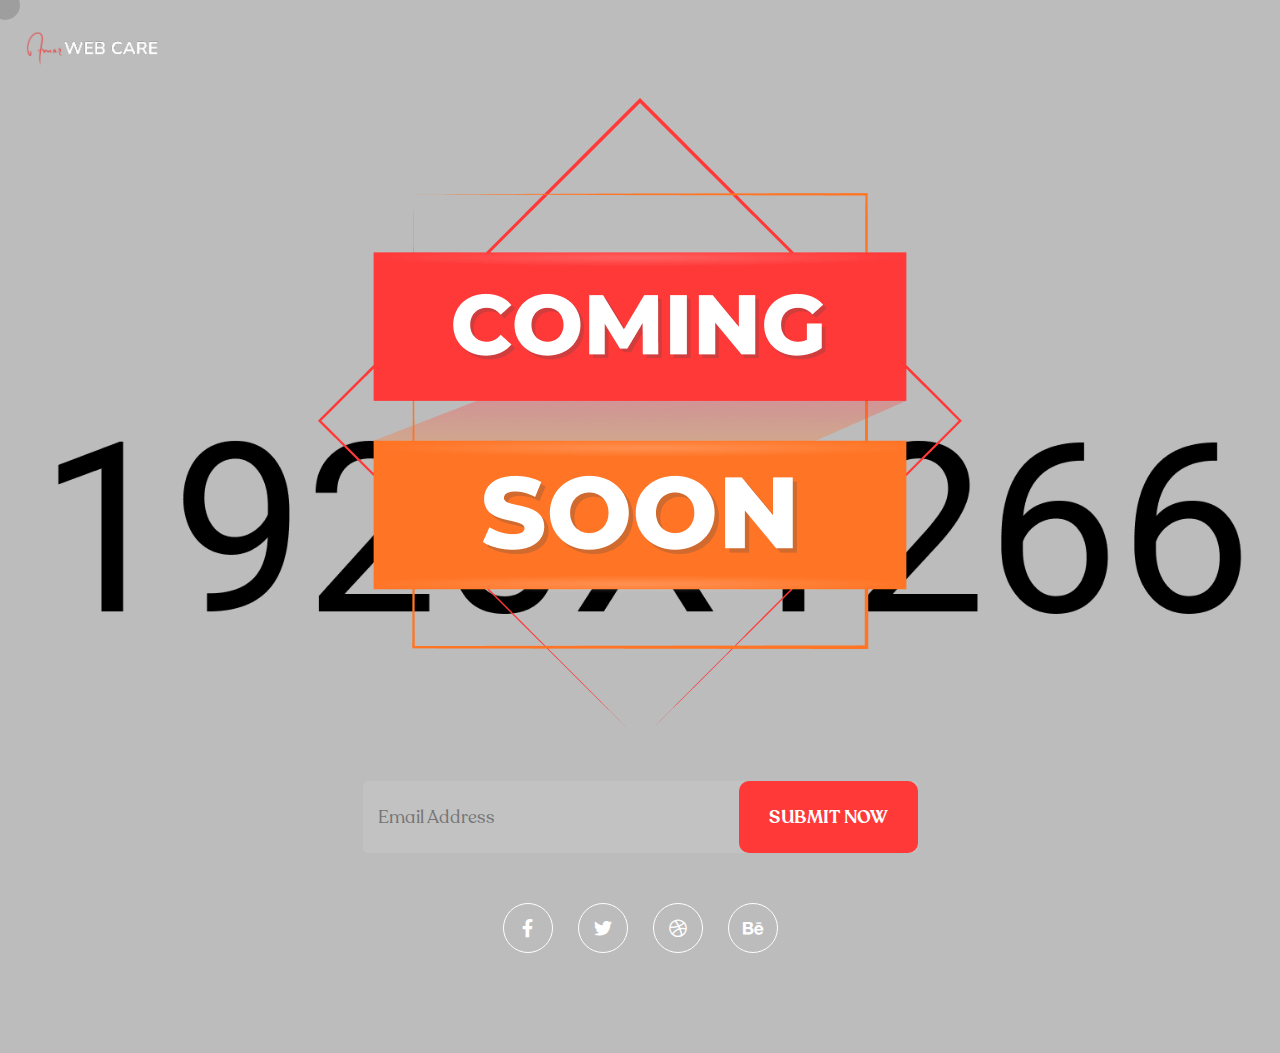
<file: coming-soon.html>
<!DOCTYPE html>
<html lang="en">
  <head>
    <meta charset="UTF-8" />
    <title>Haptic - Contact</title>
    <meta name="description" content="Haptic - Web And Agency HTML Template" />
    <meta
      name="keywords"
      content="agency, app, business, company, corporate, designer, freelance, fullpage, modern, office, personal, portfolio, professional, web, web agency"
    />
    <meta name="author" content="Themexriver" />
    <link
      rel="shortcut icon"
      href="assets/img/logo/f-icon.ico"
      type="image/x-icon"
    />
    <!-- Mobile Specific Meta -->
    <meta name="viewport" content="width=device-width, initial-scale=1" />

    <link rel="stylesheet" href="assets/css/bootstrap.min.css" />
    <link rel="stylesheet" href="assets/css/fontawesome.css" />
    <link rel="stylesheet" href="assets/css/flaticon_aina.css" />
    <link rel="stylesheet" href="assets/css/animate.css" />
    <link rel="stylesheet" href="assets/css/global.css" />
    <link rel="stylesheet" href="assets/css/swiper.min.css" />
    <link rel="stylesheet" href="assets/css/magnific-popup.css" />
    <link rel="stylesheet" href="assets/css/style.css" />
  </head>
  <body class="home-1">
    <div id="preloader"></div>
    <div class="up">
      <a href="#" class="scrollup text-center"
        ><i class="fas fa-chevron-up"></i
      ></a>
    </div>
    <div class="cursor"></div>

    <!-- Start of coming soon  section
	============================================= -->
    <section
      id="bi-coming-soon"
      class="bi-coming-soon-section"
      data-background="assets/img/bg/coming-bg.png"
    >
      <div class="container">
        <div class="brand-logo">
          <a href="#"><img src="assets/img/logo/logo2.png" alt="" /></a>
        </div>
        <div class="bi-coming-soon-img text-center">
          <img src="assets/img/about/coming.png" alt="" />
        </div>
        <div
          class="coming-soon__countdown countdown d-flex flex-wrap justify-content-center headline pera-content"
          data-countdown="2024/08/28"
        ></div>
        <div class="bi-coming-soon-subscription position-relative">
          <form action="#" method="get">
            <input type="email" name="email" placeholder="Email Address" />
            <button>Submit Now</button>
          </form>
        </div>
        <div class="coming-soon-socail text-center ul-li">
          <ul>
            <li>
              <a href="#!"><i class="fab fa-facebook-f"></i></a>
            </li>
            <li>
              <a href="#!"><i class="fab fa-twitter"></i></a>
            </li>
            <li>
              <a href="#!"><i class="fab fa-dribbble"></i></a>
            </li>
            <li>
              <a href="#!"><i class="fab fa-behance"></i></a>
            </li>
          </ul>
        </div>
      </div>
    </section>
    <!-- End of coming soon  section
	============================================= -->

    <!-- For Js Library -->
    <script src="assets/js/jquery-3.6.0.min.js"></script>
    <script src="assets/js/bootstrap.bundle.min.js"></script>
    <script src="assets/js/swiper-bundle.min.js"></script>
    <script src="assets/js/appear.js"></script>
    <script src="assets/js/counter.js"></script>
    <script src="assets/js/gsap.min.js"></script>
    <script src="assets/js/knob.js"></script>
    <script src="assets/js/jquery.magnific-popup.min.js"></script>
    <script src="assets/js/jquery.counterup.min.js"></script>
    <script src="assets/js/waypoints.min.js"></script>
    <script src="assets/js/parallax.min.js"></script>
    <script src="assets/js/ScrollTrigger.min.js"></script>
    <script src="assets/js/ScrollToPlugin.min.js"></script>
    <script src="assets/js/ScrollSmoother.min.js"></script>
    <script src="assets/js/SplitText.min.js"></script>
    <script src="assets/js/jquery.filterizr.js"></script>
    <script src="assets/js/imagesloaded.pkgd.min.js"></script>
    <script src="assets/js/hover-revel.js"></script>
    <script src="assets/js/split-type.min.js"></script>
    <script src="assets/js/parallax-scroll.js"></script>
    <script src="assets/js/jquery.marquee.min.js"></script>
    <script src="assets/js/wow.min.js"></script>
    <script src="assets/js/jquery.meanmenu.min.js"></script>
    <script src="assets/js/tilt.jquery.min.js"></script>
    <script src="assets/js/matter.min.js"></script>
    <script src="assets/js/script.js"></script>
  </body>
</html>
</file>
<file: assets/css/flaticon_aina.css>
@font-face {
    font-family: "flaticon_aina";
    src: url("../fonts/flaticon_aina.ttf?958265746a0f912f42eb35677320f5e9") format("truetype"),
url("../fonts/flaticon_aina.woff?958265746a0f912f42eb35677320f5e9") format("woff"),
url("../fonts/flaticon_aina.woff2?958265746a0f912f42eb35677320f5e9") format("woff2"),
url("../fonts/flaticon_aina.eot?958265746a0f912f42eb35677320f5e9#iefix") format("embedded-opentype"),
url("../fonts/flaticon_aina.svg?958265746a0f912f42eb35677320f5e9#flaticon_aina") format("svg");
}

i[class^="flaticon-"]:before, i[class*=" flaticon-"]:before {
    font-family: flaticon_aina !important;
    font-style: normal;
    font-weight: normal !important;
    font-variant: normal;
    text-transform: none;
    line-height: 1;
    -webkit-font-smoothing: antialiased;
    -moz-osx-font-smoothing: grayscale;
}

.flaticon-shopping-bag:before {
    content: "\f101";
}
.flaticon-vision:before {
    content: "\f102";
}
.flaticon-coding:before {
    content: "\f103";
}
.flaticon-idea:before {
    content: "\f104";
}
.flaticon-artificial-intelligence:before {
    content: "\f105";
}
.flaticon-artificial-intelligence-1:before {
    content: "\f106";
}
.flaticon-4k:before {
    content: "\f107";
}
.flaticon-save:before {
    content: "\f108";
}
.flaticon-broadcast:before {
    content: "\f109";
}
.flaticon-broadcast-1:before {
    content: "\f10a";
}
.flaticon-artificial-intelligence-2:before {
    content: "\f10b";
}
.flaticon-laptop:before {
    content: "\f10c";
}
.flaticon-4k-1:before {
    content: "\f10d";
}
.flaticon-tablet:before {
    content: "\f10e";
}
.flaticon-speed:before {
    content: "\f10f";
}
.flaticon-logo:before {
    content: "\f110";
}
.flaticon-speedometer:before {
    content: "\f111";
}
.flaticon-high-speed:before {
    content: "\f112";
}
.flaticon-television:before {
    content: "\f113";
}
.flaticon-connection:before {
    content: "\f114";
}
.flaticon-workers:before {
    content: "\f115";
}
.flaticon-technical-support:before {
    content: "\f116";
}
.flaticon-advanced:before {
    content: "\f117";
}
.flaticon-rating:before {
    content: "\f118";
}
.flaticon-earth-grid:before {
    content: "\f119";
}
.flaticon-brand:before {
    content: "\f11a";
}
.flaticon-support:before {
    content: "\f11b";
}
.flaticon-broadcast-3:before {
    content: "\f11c";
}
.flaticon-worker:before {
    content: "\f11d";
}
.flaticon-team:before {
    content: "\f11e";
}
.flaticon-networking:before {
    content: "\f11f";
}
.flaticon-settings:before {
    content: "\f120";
}
.flaticon-star:before {
    content: "\f121";
}
.flaticon-motivation:before {
    content: "\f122";
}
.flaticon-start-up:before {
    content: "\f123";
}
.flaticon-discover:before {
    content: "\f124";
}
.flaticon-live-streaming:before {
    content: "\f125";
}
.flaticon-play-button:before {
    content: "\f126";
}
.flaticon-maintenance:before {
    content: "\f127";
}
.flaticon-analytics:before {
    content: "\f128";
}
.flaticon-management:before {
    content: "\f129";
}
.flaticon-right-arrow:before {
    content: "\f12a";
}
.flaticon-house:before {
    content: "\f12b";
}
.flaticon-right-arrow-1:before {
    content: "\f12c";
}
.flaticon-arrow:before {
    content: "\f12d";
}
.flaticon-helmet:before {
    content: "\f12e";
}
.flaticon-profit:before {
    content: "\f12f";
}
.flaticon-growth-graph:before {
    content: "\f130";
}
.flaticon-engineering:before {
    content: "\f131";
}
.flaticon-surf:before {
    content: "\f132";
}
.flaticon-satellite-dish:before {
    content: "\f133";
}
.flaticon-design-thinking:before {
    content: "\f134";
}
.flaticon-phone:before {
    content: "\f135";
}
.flaticon-search:before {
    content: "\f136";
}
.flaticon-brain:before {
    content: "\f137";
}
.flaticon-security:before {
    content: "\f138";
}
.flaticon-brain-1:before {
    content: "\f139";
}
.flaticon-chip:before {
    content: "\f13a";
}
.flaticon-bulb:before {
    content: "\f13b";
}
.flaticon-broadcast-4:before {
    content: "\f13c";
}
.flaticon-chatting:before {
    content: "\f13d";
}
</file>
<file: assets/css/global.css>
:root {
    --heading: 'RecoletaAlt';
    --heading-2: 'Unbounded';
    --body-font: 'Inter';
    --body-color: #555555 ;
    --base-color: #FF3838;
    --title-color: #0e0e0e;
    --body-bg-color: #171926;
}
</file>
